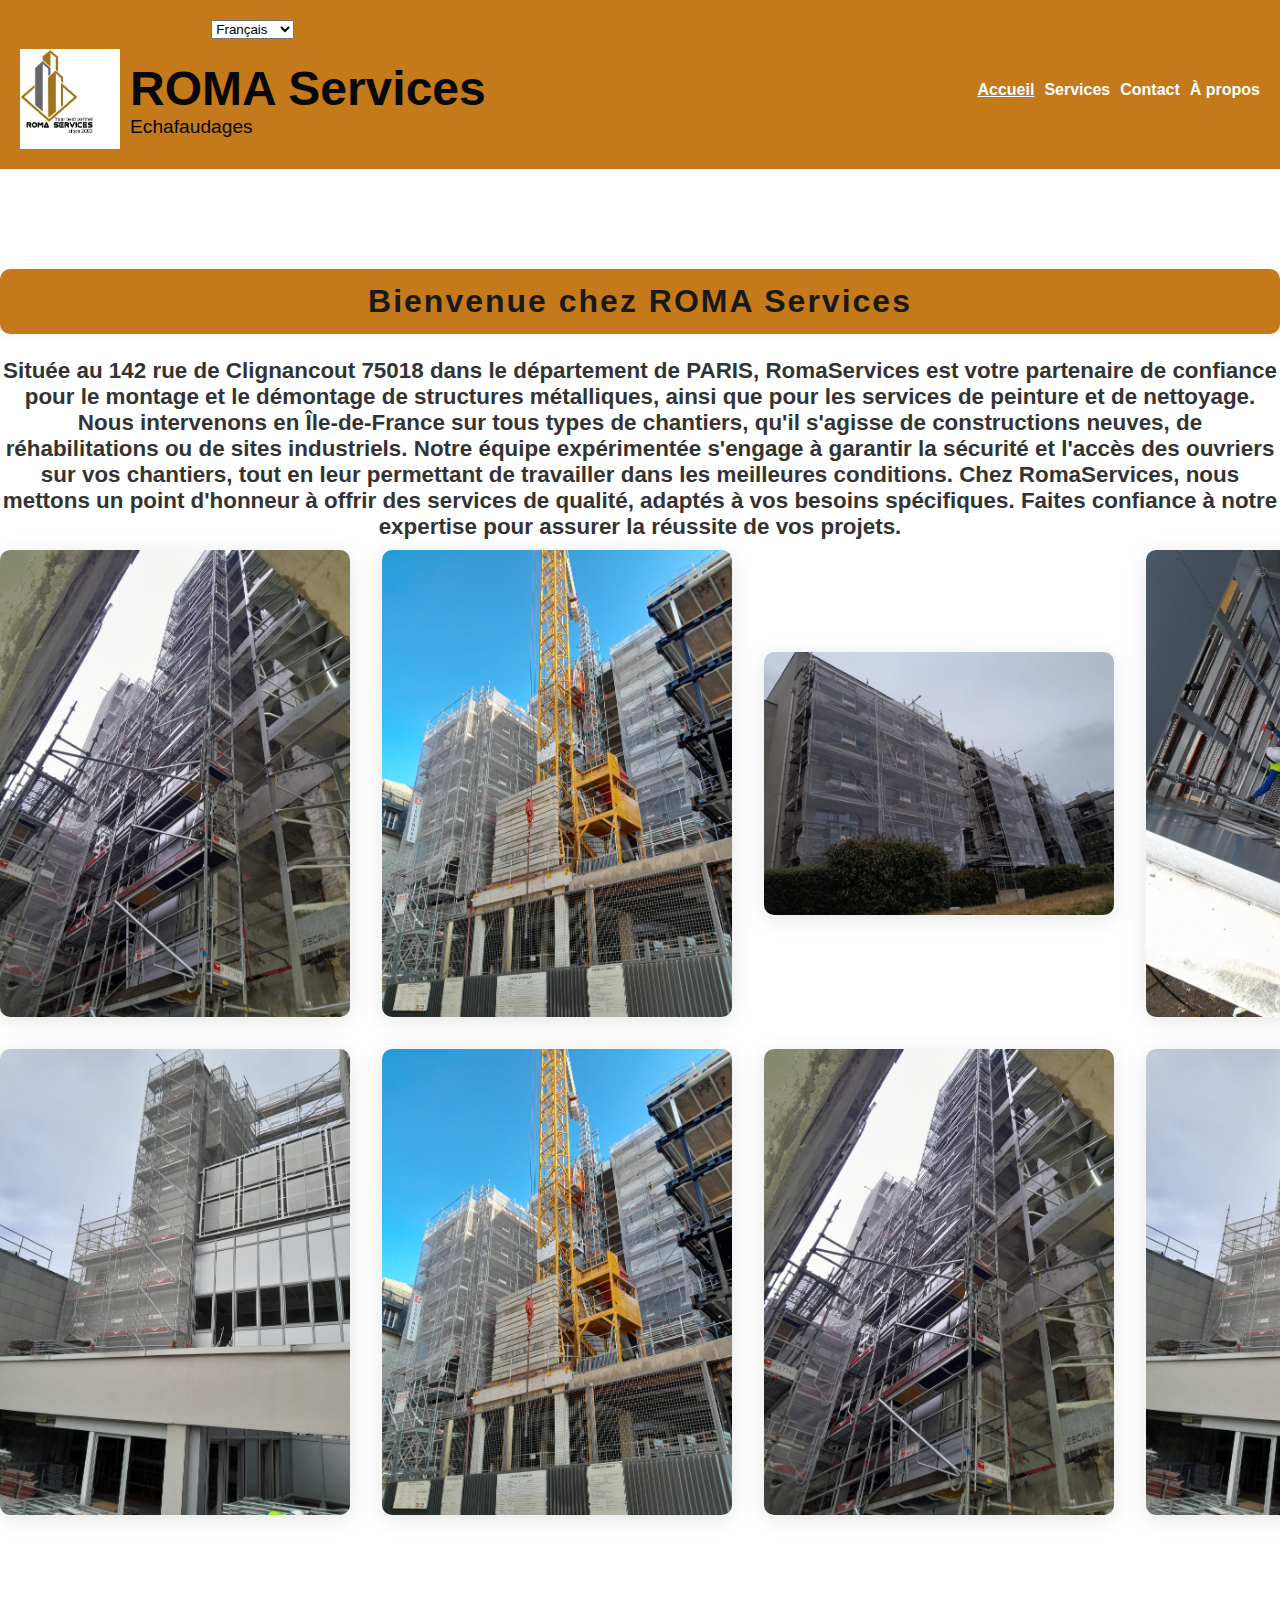
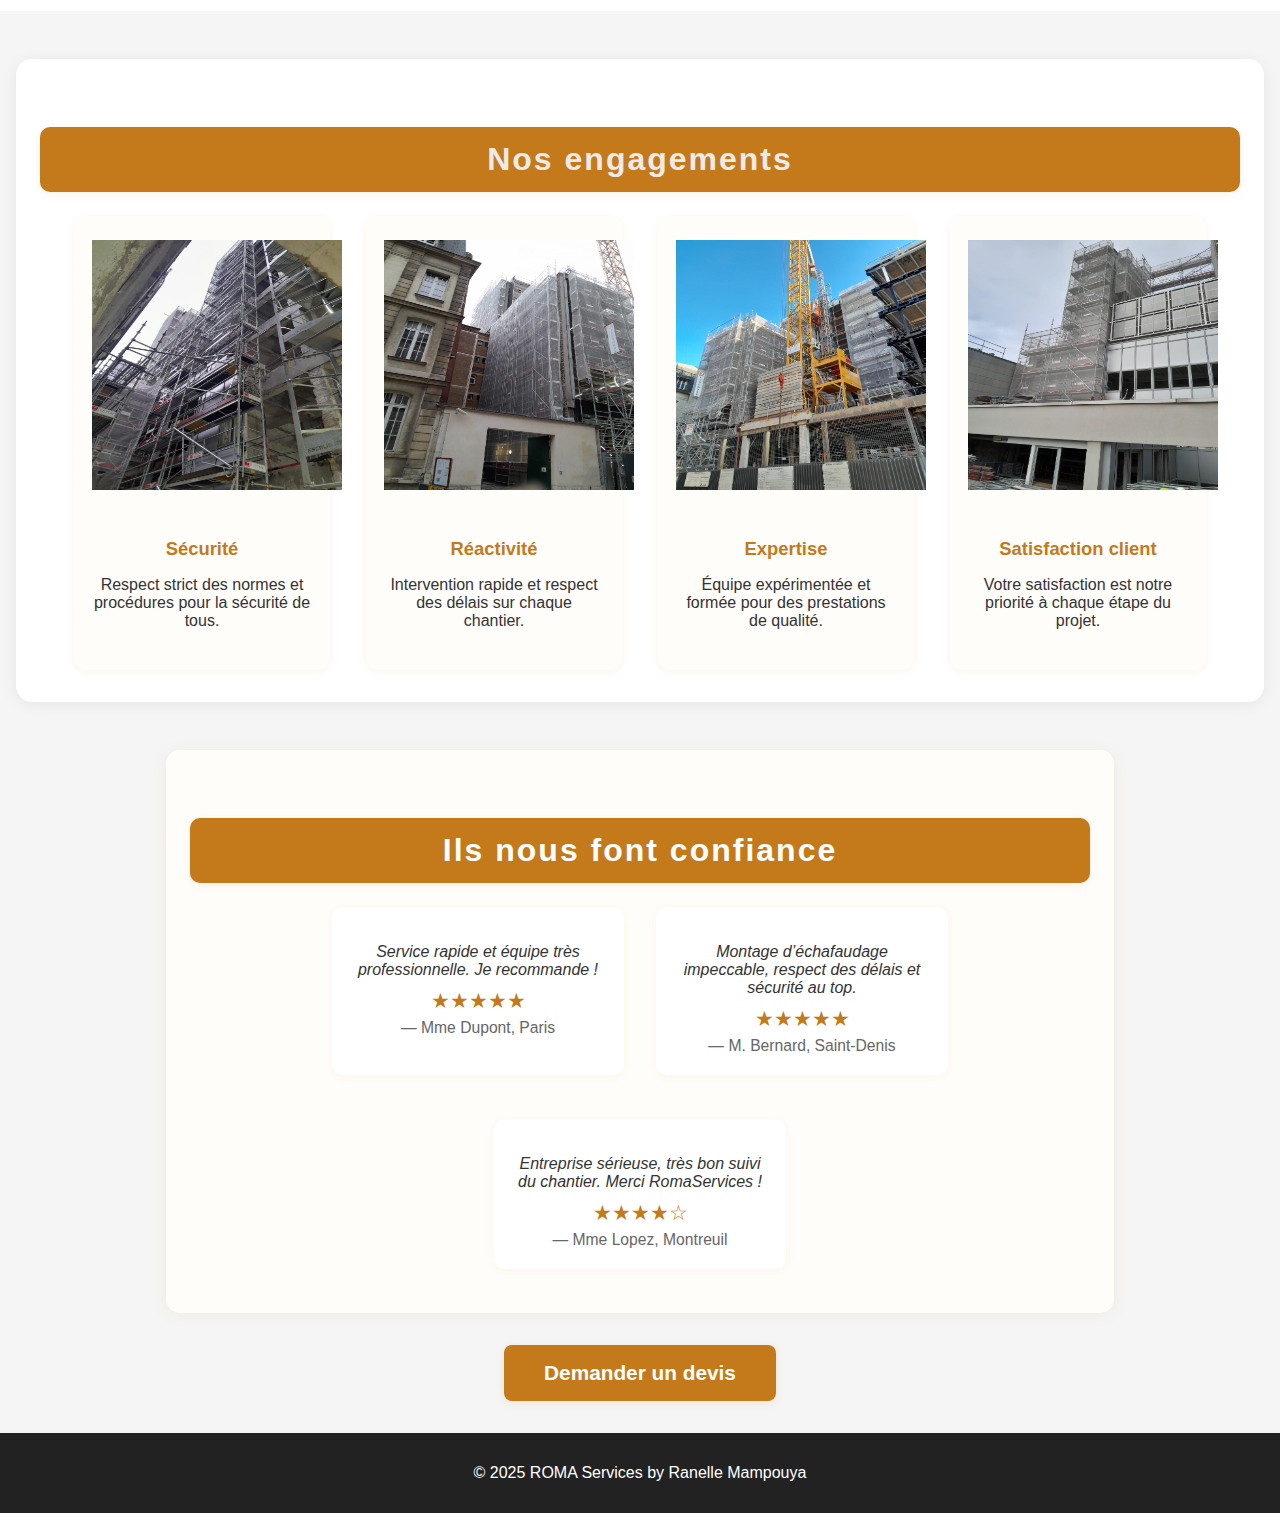
<file: index.html>
<!DOCTYPE html>
<html lang="fr">
<head>
    <meta charset="UTF-8">
    <meta name="viewport" content="width=device-width, initial-scale=1.0">
    <title>ROMAservices - your best partner </title>
    
    <link rel="stylesheet" href="styles.css">
</head>
<body>
    <header>
        <div>
            <!-- Sélecteur de langue à gauche -->
            <div>
                <select id="lang-select" aria-label="Sélecteur de langue">
                    <option value="fr">Français</option>
                    <option value="en">English</option>
                    <option value="es">Español</option>
                    <option value="zh">中文</option>
                    <option value="ru">Русский</option>
                    <option value="ar">العربية</option>
                    <option value="pt">Português</option>
                    <option value="de">Deutsch</option>
                    <option value="it">Italiano</option>
                </select>
         
    <div class="logo-titre">
    <img src="image/LOGOROMAservices.png" alt="RomaServices Logo" width="100" height="100">
    <div>
       <h1 data-i18n="header.title">ROMA Services</h1>
        <p data-i18n="header.tagline">Echafaudages</p>
    </div>
</div>
        </div>
        <nav>
            <ul>
                <li><a href="index.html" data-i18n="nav.home">Accueil</a></li>
                <li><a href="services.html" data-i18n="nav.services">Services</a></li>
                <li><a href="contact.html" data-i18n="nav.contact">Contact</a></li>
                <li><a href="apropos.html" data-i18n="nav.about">À propos</a></li>
                
            </ul>
        </nav>
    </header>
         
    <main>
        <section>
            <h2 data-i18n="welcome.title">Bienvenue chez ROMA Services</h2>

            <h3 data-i18n="welcome.text">Située au 142 rue de Clignancout 75018 dans le département de PARIS, RomaServices est votre partenaire de confiance pour le montage et le démontage de structures métalliques, ainsi que pour les services de peinture et de nettoyage. Nous intervenons en Île-de-France sur tous types de chantiers, qu'il s'agisse de constructions neuves, de réhabilitations ou de sites industriels. Notre équipe expérimentée s'engage à garantir la sécurité et l'accès des ouvriers sur vos chantiers, tout en leur permettant de travailler dans les meilleures conditions. Chez RomaServices, nous mettons un point d'honneur à offrir des services de qualité, adaptés à vos besoins spécifiques. Faites confiance à notre expertise pour assurer la réussite de vos projets.</h3>




         <div class="img-texte">  
            <img src="image/ParisBd.jpg" alt="RomaServices Illustration" width="500" height="500"
     class="img-comment" data-comment="Chantier à Paris BD HAUSSMAN, client : Entreprise X">
<img src="image/legendreParis.jpg" alt="RomaServices Illustration" width="500" height="500"
     class="img-comment" data-comment="Chantier à legendreParis 17, client : MLk Entreprise">

            <img src="image/chantierbatiment.jpg" alt="RomaServices Illustration" width="500" height="500">
          <img src="image/ia.jpg" alt="RomaServices Illustration" width="500" height="500">
          <img src="image/rueCardinet.jpg" alt="RomaServices Illustration" width="500" height="500">
</p> 
        </div>

        <div class="img-texte">
             
            
            <img src="image/Paris13.jpg" alt="RomaServices Illustration" width="500" height="500">
             <img src="image/legendreParis.jpg" alt="RomaServices Illustration" width="500" height="500">
            <img src="image/ParisBd.jpg" alt="RomaServices Illustration" width="500" height="500">
            <img src="image/rueItalie.jpg" alt="RomaServices Illustration" width="500" height="500">
            <img src="image/ia.jpg" alt="RomaServices Illustration" width="500" height="500">
            </div>
        </div>


            
           
        </section>
    </main>


        <section class="engagements">
            <h2 data-i18n="engagements.title">Nos engagements</h2>
            <div class="engagements-list">
                <div class="engagement">
                    <img src="image/ParisBd.jpg" alt="Sécurité" width="60" height="60">
                    <h4 data-i18n="engagements.security.title">Sécurité</h4>
                    <p data-i18n="engagements.security.text">Respect strict des normes et procédures pour la sécurité de tous.</p>
                </div>
                <div class="engagement">
                    <img src="image/rueCardinet.jpg" alt="Réactivité" width="60" height="60">
                    <h4 data-i18n="engagements.reactivity.title">Réactivité</h4>
                    <p data-i18n="engagements.reactivity.text">Intervention rapide et respect des délais sur chaque chantier.</p>
                </div>
                <div class="engagement">
                    <img src="image/legendreParis.jpg" alt="Expertise" width="60" height="60">
                    <h4 data-i18n="engagements.expertise.title">Expertise</h4>
                    <p data-i18n="engagements.expertise.text">Équipe expérimentée et formée pour des prestations de qualité.</p>
                </div>
                <div class="engagement">
                    <img src="image/rueItalie.jpg" alt="Satisfaction client" width="60" height="60">
                    <h4 data-i18n="engagements.satisfaction.title">Satisfaction client</h4>
                    <p data-i18n="engagements.satisfaction.text">Votre satisfaction est notre priorité à chaque étape du projet.</p>
                </div>
            </div>
        </section>
    

    <section class="temoignages">
    <h2 data-i18n="testimonials.title">Ils nous font confiance</h2>
    <div class="temoignages-list">
        <div class="temoignage">
            <p class="avis" data-i18n="testimonials.one.text">“Service rapide et équipe très professionnelle. Je recommande !”</p>
            <div class="etoiles">★★★★★</div>
            <span class="auteur" data-i18n="testimonials.one.author">— Mme Dupont, Paris</span>
        </div>
        <div class="temoignage">
            <p class="avis" data-i18n="testimonials.two.text">“Montage d’échafaudage impeccable, respect des délais et sécurité au top.”</p>
            <div class="etoiles">★★★★★</div>
            <span class="auteur" data-i18n="testimonials.two.author">— M. Bernard, Saint-Denis</span>
        </div>
        <div class="temoignage">
            <p class="avis" data-i18n="testimonials.three.text">“Entreprise sérieuse, très bon suivi du chantier. Merci RomaServices !”</p>
            <div class="etoiles">★★★★☆</div>
            <span class="auteur" data-i18n="testimonials.three.author">— Mme Lopez, Montreuil</span>
        </div>
    </div>
</section>
<div class="cta-section">
    <a href="contact.html" class="cta-btn" data-i18n="cta.button">Demander un devis</a>
</div>



    <footer>
        <p data-i18n="footer.copy">&copy; 2025 ROMA Services by Ranelle Mampouya</p>
    </footer>
    <script src="Script.js"></script>
</body>
</html>
</file>
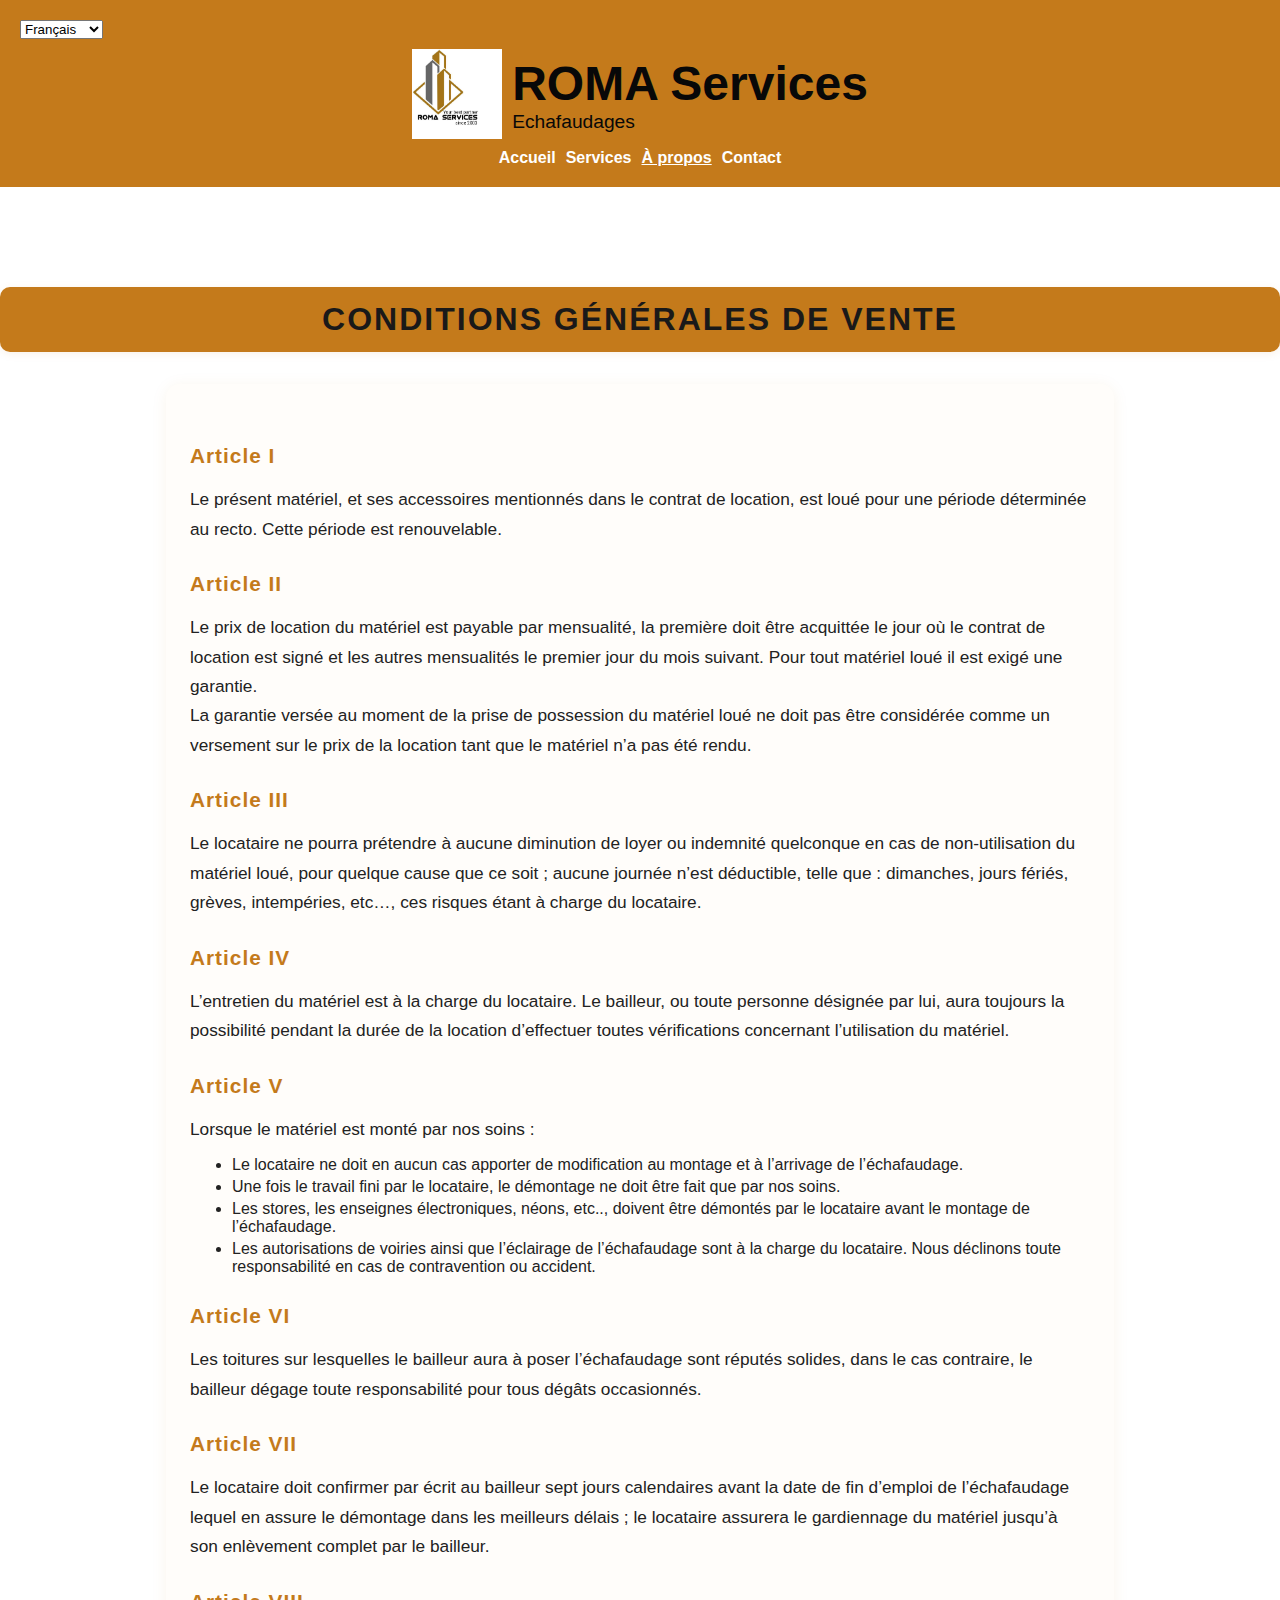
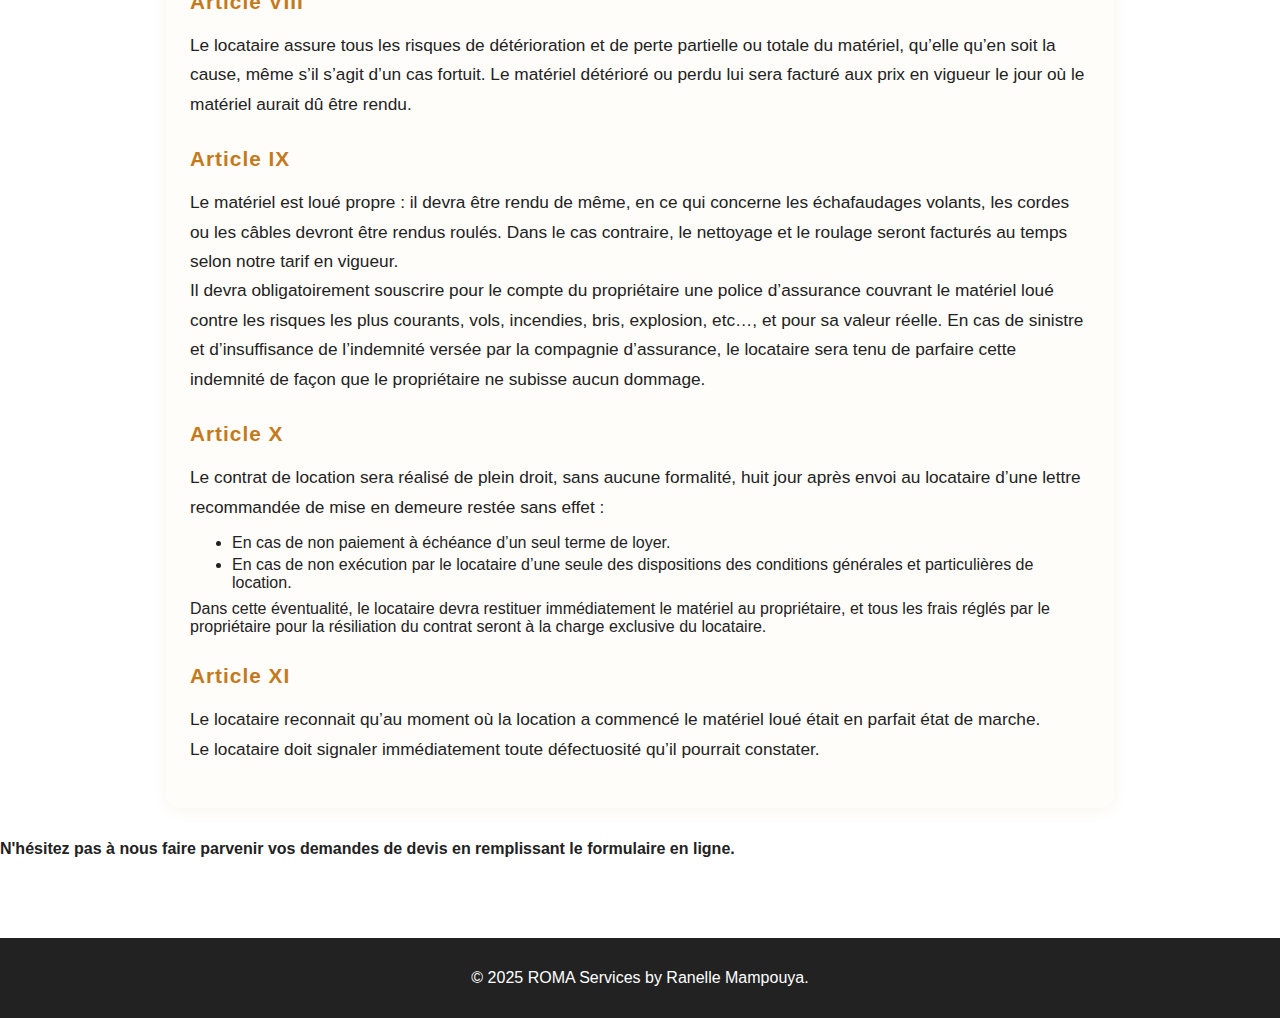
<file: apropos.html>
<!DOCTYPE html>
<html lang="fr">
<head>
    <meta charset="UTF-8">
    <meta name="viewport" content="width=device-width, initial-scale=1.0">
    <title>À propos - ROMAservices</title>
    <link rel="stylesheet" href="styles.css">
</head>
<body>
    <header>     
           
 <div>
     <select id="lang-select" aria-label="Sélecteur de langue">
         <option value="fr">Français</option>
         <option value="en">English</option>
         <option value="es">Español</option>
         <option value="zh">中文</option>
         <option value="ru">Русский</option>
         <option value="ar">العربية</option>
         <option value="pt">Português</option>
         <option value="de">Deutsch</option>
         <option value="it">Italiano</option>
     </select>
 </div>
<div class="logo-titre">
    <img src="image/LOGOROMAservices.png" alt="RomaServices Logo" width="90" height="90">
    <div>
        <h1 data-i18n="header.title">ROMA Services</h1>
        <p data-i18n="header.tagline">Echafaudages</p>
    </div>
</div>
        <nav>
            <ul>
                <li><a href="index.html" data-i18n="nav.home">Accueil</a></li>
                <li><a href="services.html" data-i18n="nav.services">Services</a></li>
                <li><a href="apropos.html" data-i18n="nav.about">À propos</a></li>
                <li><a href="contact.html" data-i18n="nav.contact">Contact</a></li>
            </ul>
        </nav>
    </header>

    <main>
        <section>
            <h2 data-i18n="about.cgvTitle">CONDITIONS GÉNÉRALES DE VENTE</h2>
            
           
            <div class="cgv-articles" data-i18n="about.cgvContent">
                <!-- full content replaced via locale -->
            </div>
            <p style="margin-top:32px;" data-i18n="about.footerNote"><strong>N'hésitez pas à nous faire parvenir vos demandes de devis en remplissant le formulaire en ligne.</strong></p>
        </section>
    </main>
    <footer>
        <p>&copy; 2025 ROMA Services by Ranelle Mampouya.</p>
    </footer>
    <script src="Script.js"></script>
</body>
</html>
</file>
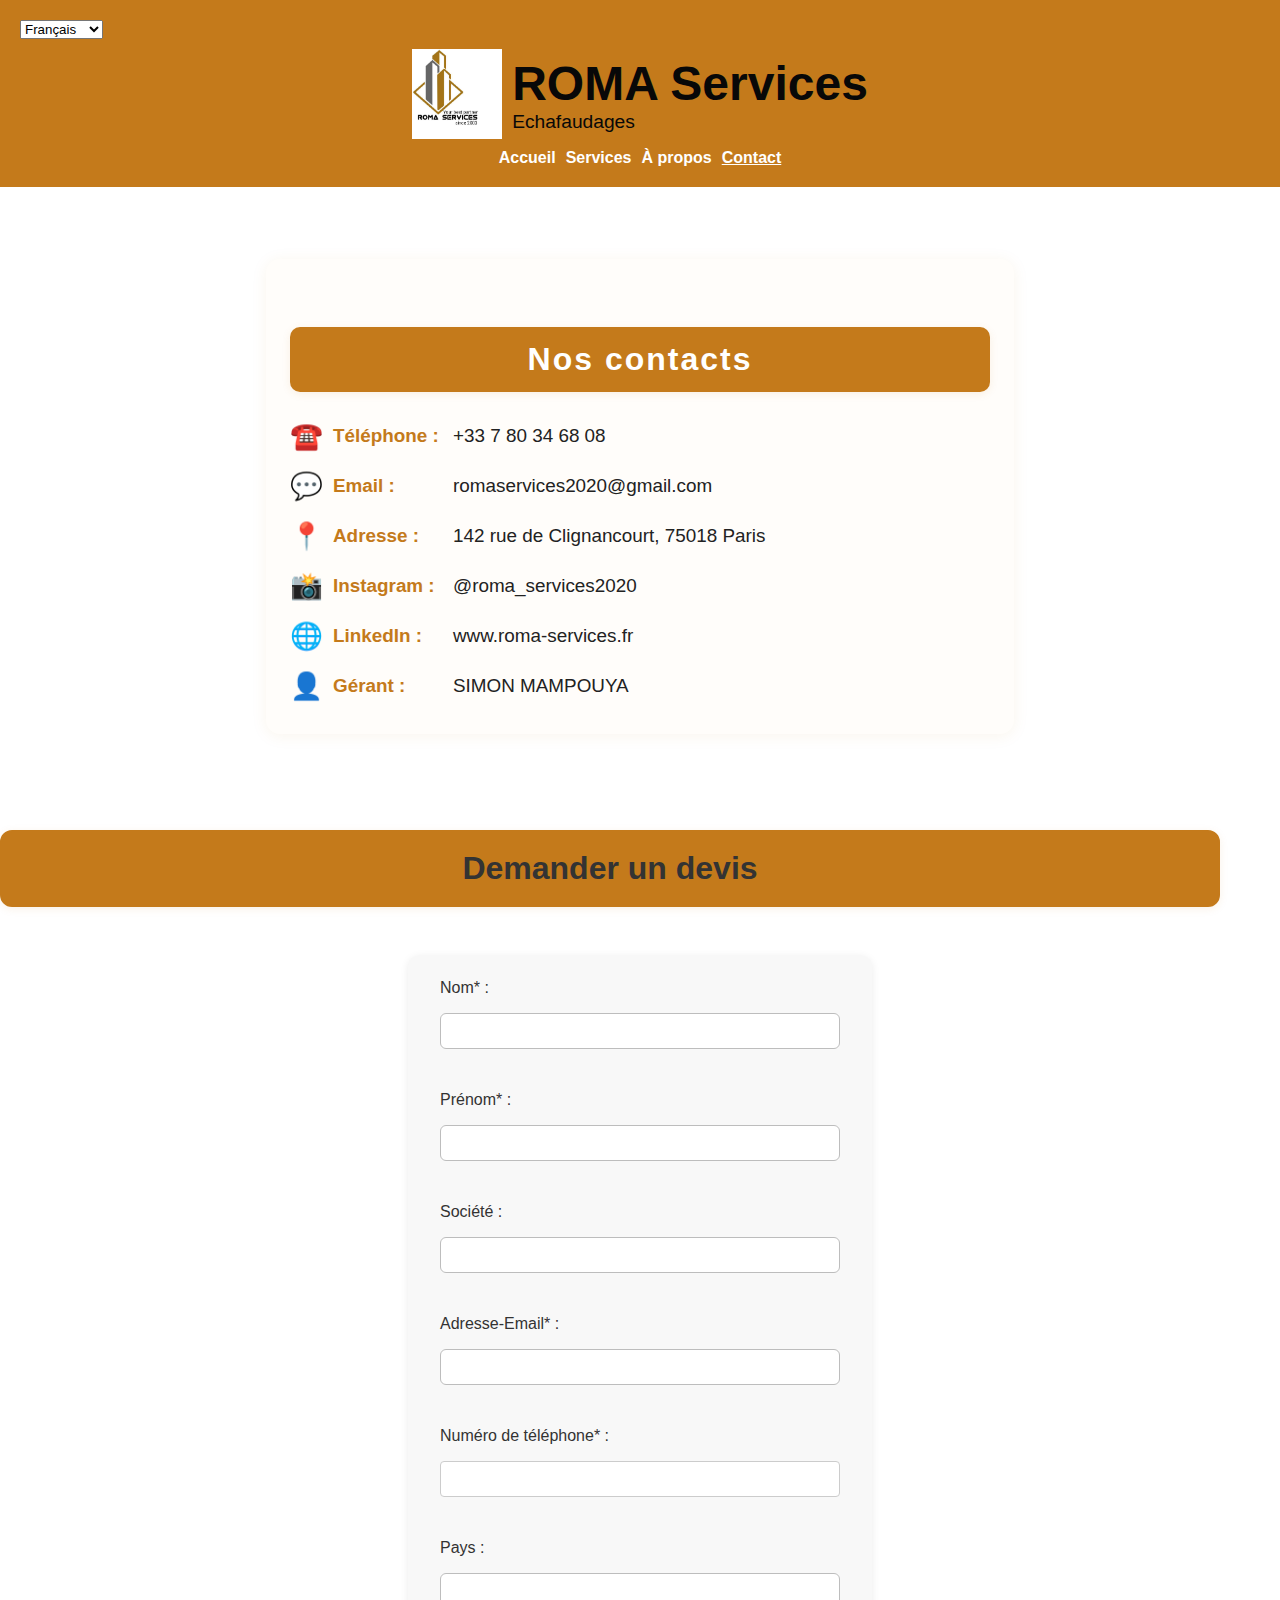
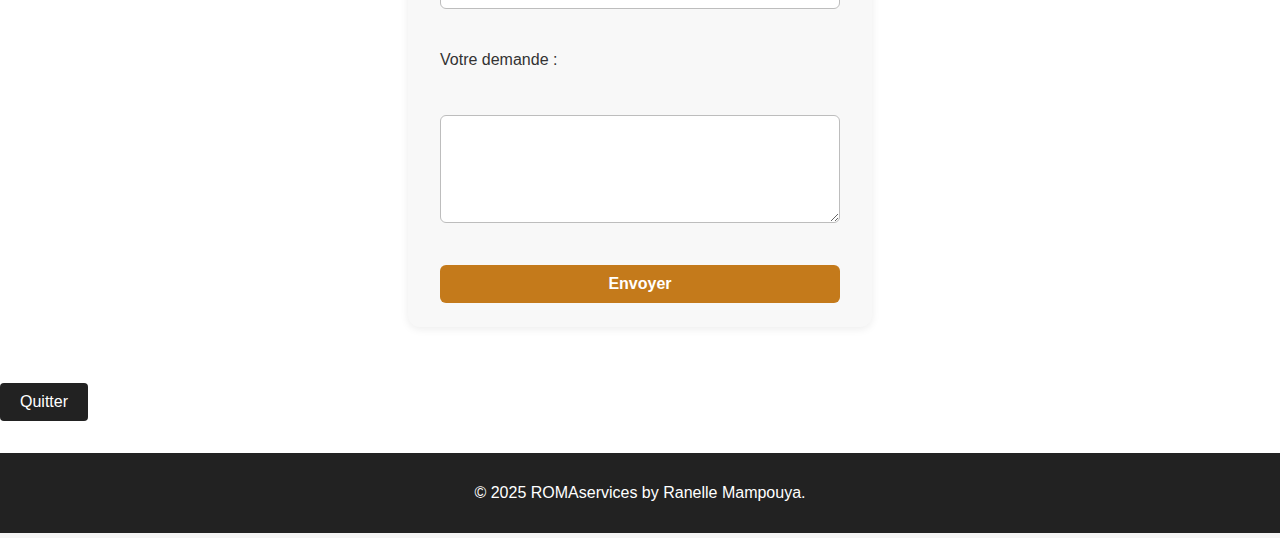
<file: contact.html>
<!DOCTYPE html>
<html lang="fr">
<head>
    <meta charset="UTF-8">
    <meta name="viewport" content="width=device-width, initial-scale=1.0">
    <title>Contact - ROMAservices</title>
    <link rel="stylesheet" href="styles.css">
</head>
<body>
    <header>
 <div>
     <select id="lang-select" aria-label="Sélecteur de langue">
         <option value="fr">Français</option>
         <option value="en">English</option>
         <option value="es">Español</option>
         <option value="zh">中文</option>
         <option value="ru">Русский</option>
         <option value="ar">العربية</option>
         <option value="pt">Português</option>
         <option value="de">Deutsch</option>
         <option value="it">Italiano</option>
     </select>
 </div>
       <div class="logo-titre">
    <img src="image/LOGOROMAservices.png" alt="RomaServices Logo" width="90" height="90">
    <div>
        <h1 data-i18n="header.title">ROMA Services</h1>
        <p data-i18n="header.tagline">Echafaudages</p>
    </div>
</div>
        <nav>
            <ul>
                <li><a href="index.html" data-i18n="nav.home">Accueil</a></li>
                <li><a href="services.html" data-i18n="nav.services">Services</a></li>
                <li><a href="apropos.html" data-i18n="nav.about">À propos</a></li>
                <li><a href="contact.html" data-i18n="nav.contact">Contact</a></li>
            </ul>
        </nav>
    </header>

    <main>
        <section class="contacts-section">
    <h2 data-i18n="contact.title">Nos contacts</h2>
    <div class="contacts-list">
        <div class="contact-item">
            <span class="contact-icon">☎️</span>
            <span class="contact-label" data-i18n="contact.info.phoneLabel">Téléphone :</span>
            <a href="tel:+33780346808" class="contact-link">+33 7 80 34 68 08</a>
        </div>
        <div class="contact-item">
            <span class="contact-icon">💬</span>
            <span class="contact-label" data-i18n="contact.info.emailLabel">Email :</span>
            <a href="mailto:romaservices2020@gmail.com" class="contact-link">romaservices2020@gmail.com</a>
        </div>
        <div class="contact-item">
            <span class="contact-icon">📍</span>
            <span class="contact-label" data-i18n="contact.info.addressLabel">Adresse :</span>
            <span class="contact-link">142 rue de Clignancourt, 75018 Paris</span>
        </div>
        <div class="contact-item">
            <span class="contact-icon">📸</span>
            <span class="contact-label" data-i18n="contact.info.instagramLabel">Instagram :</span>
            <a href="https://www.instagram.com/roma_services2020?igsh=dTkwNWxpZXlqaTdw&utm_source=qr" target="_blank" class="contact-link">@roma_services2020</a>
        </div>
        <div class="contact-item">
            <span class="contact-icon">🌐</span>
            <span class="contact-label" data-i18n="contact.info.websiteLabel">linkedin :</span>
            <a href="https://www.linkedin.com/in/simon-mampouya-3732a267/?originalSubdomain=fr" target="_blank" class="contact-link">www.roma-services.fr</a>
        </div>
        <div class="contact-item">
            <span class="contact-icon">👤</span>
            <span class="contact-label" data-i18n="contact.info.managerLabel">Gérant :</span>
            <span class="contact-link">SIMON MAMPOUYA</span>
        </div>
    </div>
</section>

        <section>
            <h3 class="encadre-h3" data-i18n="contact.formTitle">Demander un devis</h3>
  
    <form>
        <label for="nom" data-i18n="contact.labels.nom">Nom* :</label>
        <input type="text" id="nom" name="nom" required><br>

        <label for="prenom" data-i18n="contact.labels.prenom">Prénom* :</label>
        <input type="text" id="prenom" name="prenom" required><br>

        <label for="societe" data-i18n="contact.labels.societe">Société :</label>
        <input type="text" id="societe" name="societe"><br>

        <label for="email" data-i18n="contact.labels.email">Adresse-Email* :</label>
        <input type="email" id="email" name="email" required><br>

        <label for="telephone" data-i18n="contact.labels.telephone">Numéro de téléphone* :</label>
        <input type="tel" id="telephone" name="telephone" required><br>

        <label for="pays" data-i18n="contact.labels.pays">Pays :</label>
        <input type="text" id="pays" name="pays"><br>

        <label for="message" data-i18n="contact.labels.message">Votre demande :</label><br>
        <textarea id="message" name="message" rows="5" required></textarea><br>

        <button type="submit" data-i18n="contact.submit">Envoyer</button>
    </form>
</section>
        <button id="quitter-btn">Quitter</button>
    </main>

    <footer>
        <p>&copy; 2025 ROMAservices by Ranelle Mampouya.</p>
    </footer>
    <script>
        document.getElementById('quitter-btn').onclick = function() {
            if (confirm("Êtes-vous sûr de quitter ?")) {
                window.location.href = "index.html";
            }
        };
    </script>
    <script src="Script.js"></script>
</body>
</html>
</file>
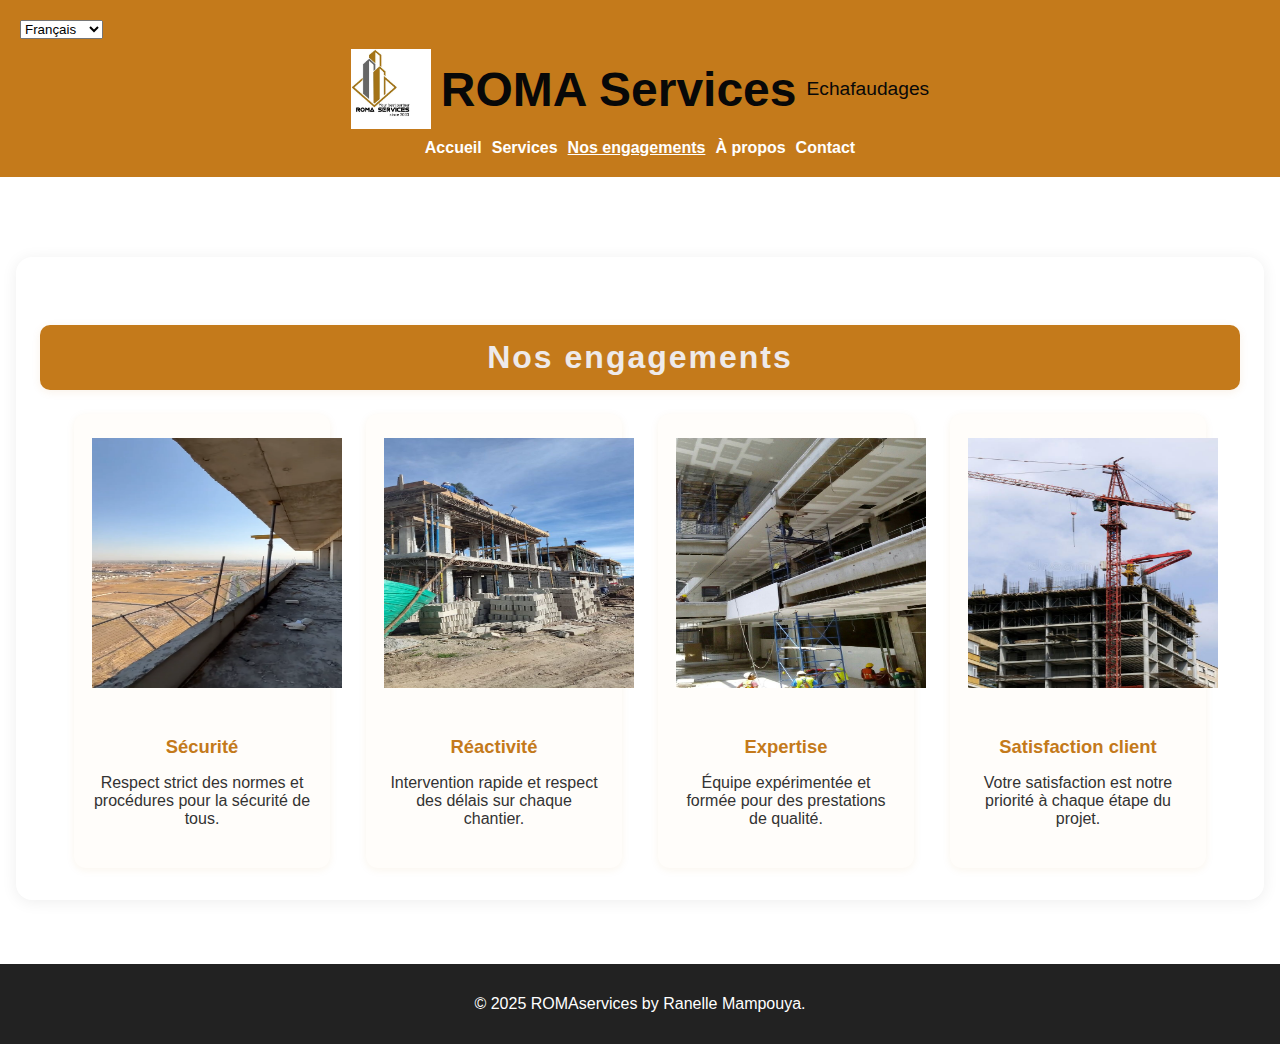
<file: engagement.html>
<!DOCTYPE html>
<html lang="fr">
<head>
    <meta charset="UTF-8">
    <meta name="viewport" content="width=device-width, initial-scale=1.0">
    <title>Nos engagements - ROMAservices</title>
    <link rel="stylesheet" href="styles.css">
</head>
<body>
    <header>
 <div>
     <select id="lang-select" aria-label="Sélecteur de langue">
         <option value="fr">Français</option>
         <option value="en">English</option>
         <option value="es">Español</option>
         <option value="zh">中文</option>
         <option value="ru">Русский</option>
         <option value="ar">العربية</option>
         <option value="pt">Português</option>
         <option value="de">Deutsch</option>
         <option value="it">Italiano</option>
     </select>
 </div>
        <div class="logo-titre">
            <img src="image/LOGOROMAservices.png" alt="RomaServices Logo" width="80" height="80">
            <h1 data-i18n="header.title">ROMA Services</h1>
        <p data-i18n="header.tagline">Echafaudages</p>
        </div>
        <nav>
            <ul>
                <li><a href="index.html" data-i18n="nav.home">Accueil</a></li>
                <li><a href="services.html" data-i18n="nav.services">Services</a></li>
                <li><a href="engagement.html" data-i18n="nav.engagements">Nos engagements</a></li>
                <li><a href="apropos.html" data-i18n="nav.about">À propos</a></li>
                <li><a href="contact.html" data-i18n="nav.contact">Contact</a></li>
            </ul>
        </nav>
    </header>

    <main>
        <section class="engagements">
            <h2 data-i18n="engagements.title">Nos engagements</h2>
            <div class="engagements-list">
                <div class="engagement">
                    <img src="image/ImageVideos - Copie.png" alt="Sécurité" width="60" height="60">
                    <h4>Sécurité</h4>
                    <p>Respect strict des normes et procédures pour la sécurité de tous.</p>
                </div>
                <div class="engagement">
                    <img src="image/imageDeBrique.jpg" alt="Réactivité" width="60" height="60">
                    <h4>Réactivité</h4>
                    <p>Intervention rapide et respect des délais sur chaque chantier.</p>
                </div>
                <div class="engagement">
                    <img src="image/PeutETRePeinture.jpg" alt="Expertise" width="60" height="60">
                    <h4>Expertise</h4>
                    <p>Équipe expérimentée et formée pour des prestations de qualité.</p>
                </div>
                <div class="engagement">
                    <img src="image/ImageDeConstruction.jpg" alt="Satisfaction client" width="60" height="60">
                    <h4>Satisfaction client</h4>
                    <p>Votre satisfaction est notre priorité à chaque étape du projet.</p>
                </div>
            </div>
        </section>
    </main>

    <footer>
        <p>&copy; 2025 ROMAservices by Ranelle Mampouya.</p>
    </footer>
    <script src="Script.js"></script>
</body>
</html>
</file>
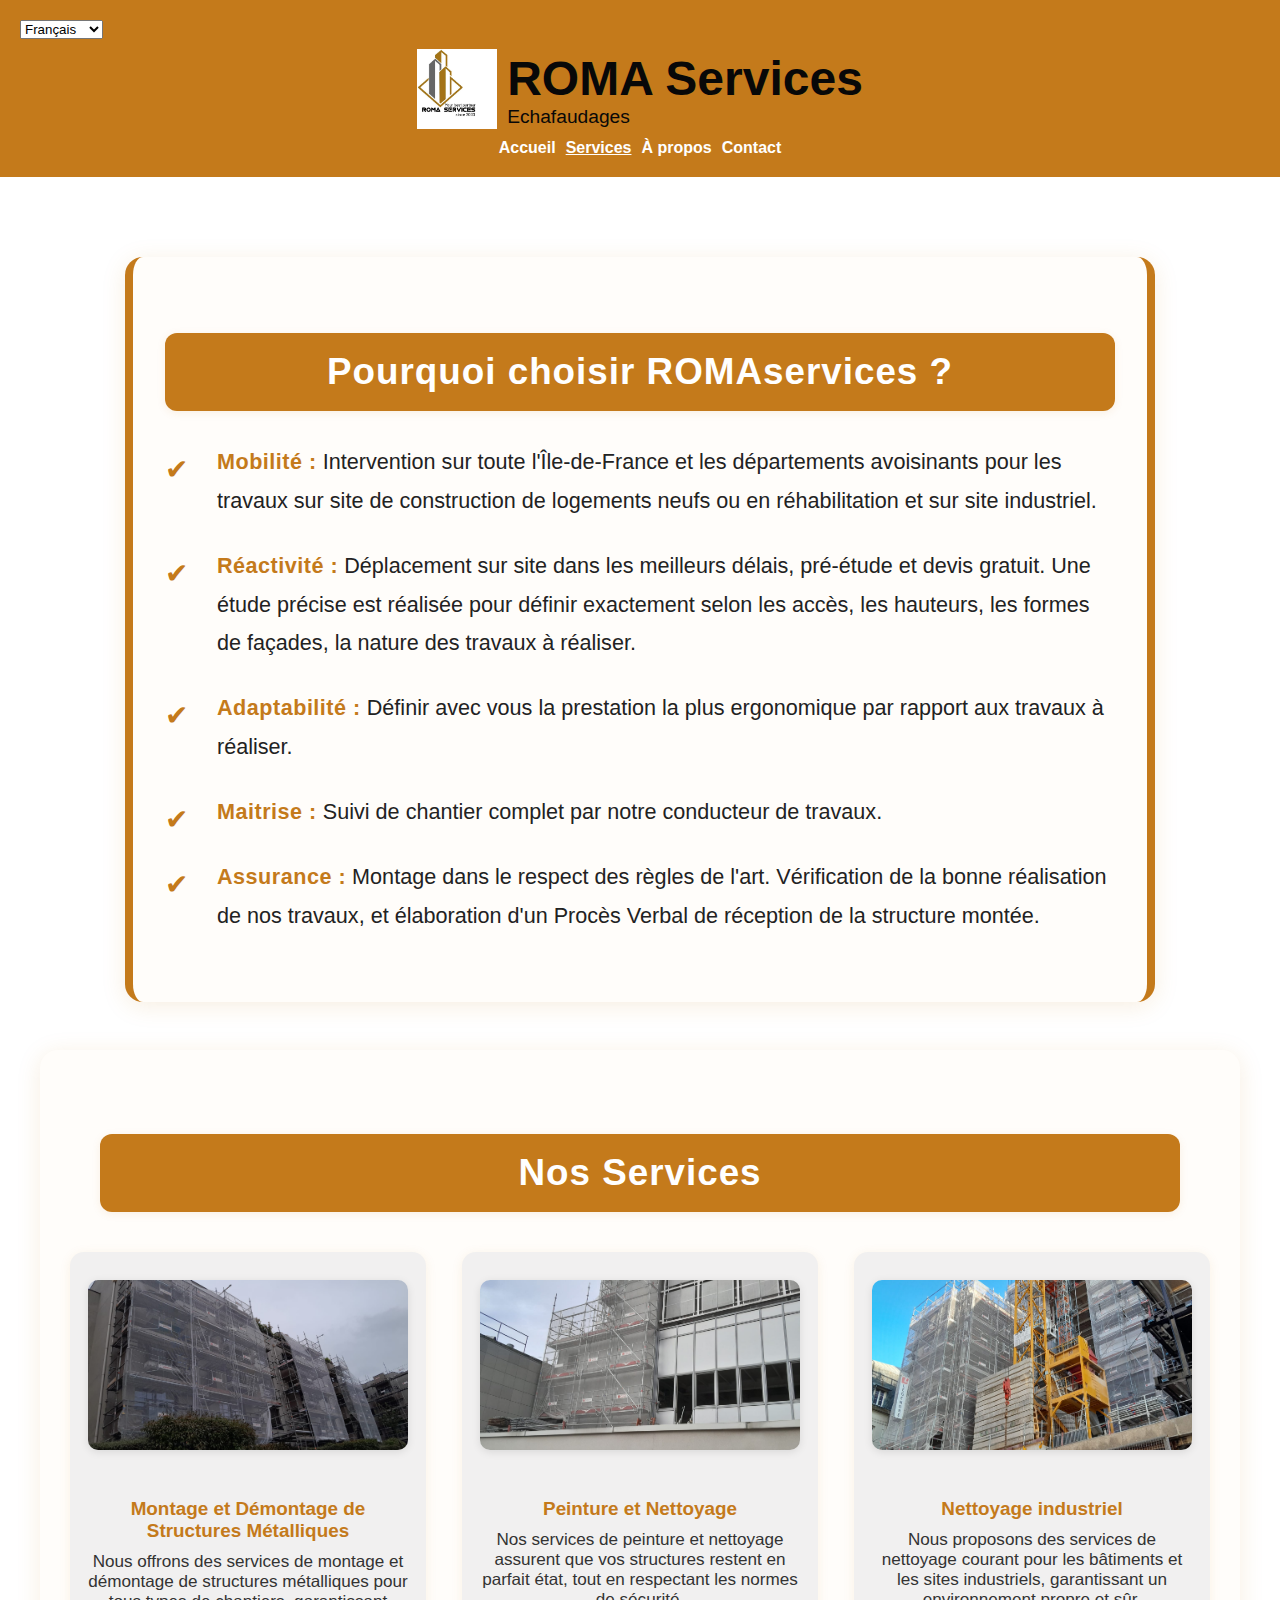
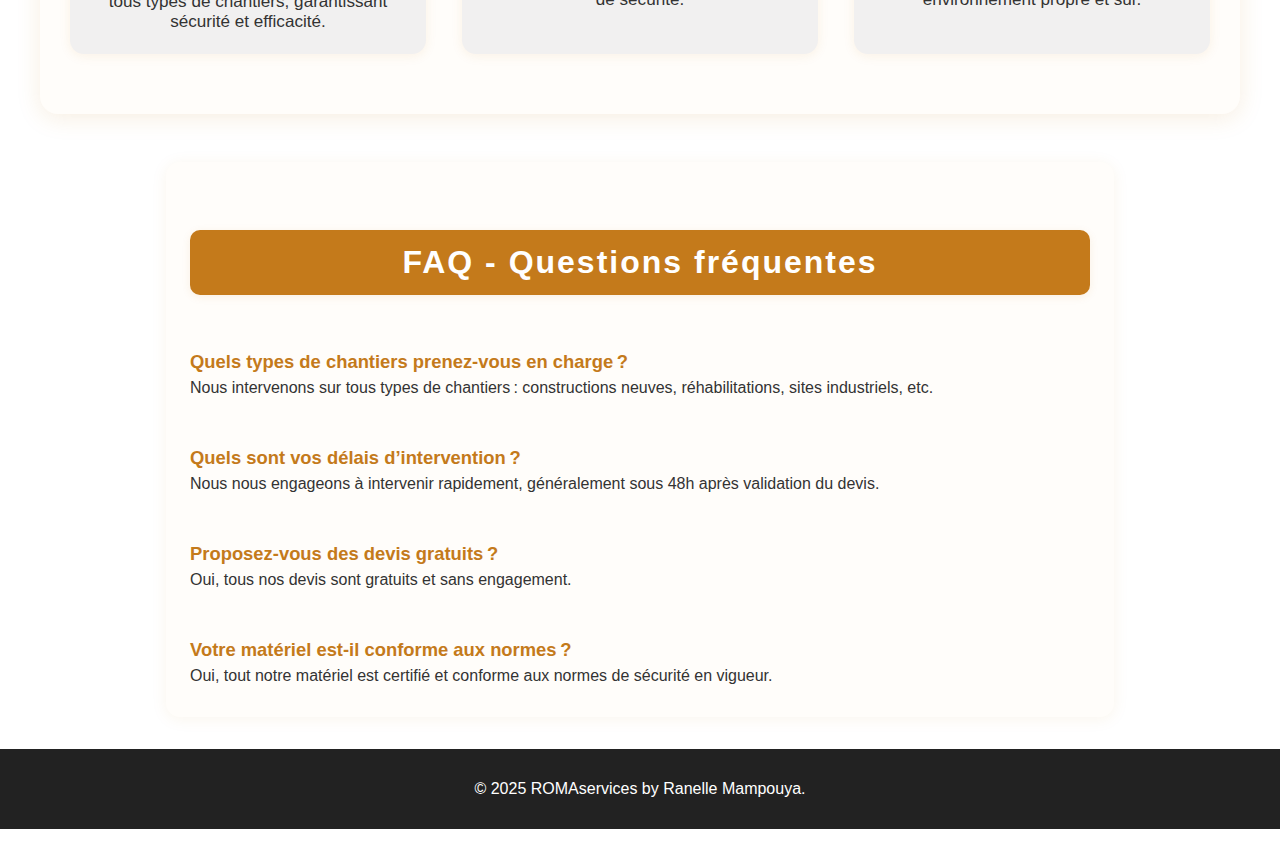
<file: services.html>
<!DOCTYPE html>
<html lang="fr">
<head>
    <meta charset="UTF-8">
      
    <meta name="viewport" content="width=device-width, initial-scale=1.0">
    <title>Services - ROMAservices</title>
    <link rel="stylesheet" href="styles.css">
</head>
<body>
    <header>
 <div>
     <select id="lang-select" aria-label="Sélecteur de langue">
         <option value="fr">Français</option>
         <option value="en">English</option>
         <option value="es">Español</option>
         <option value="zh">中文</option>
         <option value="ru">Русский</option>
         <option value="ar">العربية</option>
         <option value="pt">Português</option>
         <option value="de">Deutsch</option>
         <option value="it">Italiano</option>
     </select>
 </div>
 <div class="logo-titre">
    <img src="image/LOGOROMAservices.png" alt="RomaServices Logo" width="80" height="80">
    <div>
        <h1 style="margin: 0;" data-i18n="header.title">ROMA Services</h1>
        <p style="margin: 0; text-align: left; font-size: 1.2em;" data-i18n="header.tagline">Echafaudages</p>
    </div>
</div>
    <nav>
        <ul>
            <li><a href="index.html" data-i18n="nav.home">Accueil</a></li>
            <li><a href="services.html" data-i18n="nav.services">Services</a></li>
            <li><a href="apropos.html" data-i18n="nav.about">À propos</a></li>
            <li><a href="contact.html" data-i18n="nav.contact">Contact</a></li>
        </ul>
    </nav>
</header>

  <main>


    <section class="atouts">
    <h2 data-i18n="services.why">Pourquoi choisir ROMAservices&nbsp;?</h2>
    <ul>
        <li data-i18n="services.atouts.mobility"><strong>Mobilité :</strong> Intervention sur toute l'Île-de-France et les départements avoisinants pour les travaux sur site de construction de logements neufs ou en réhabilitation et sur site industriel.</li>
        <li data-i18n="services.atouts.reactivity"><strong>Réactivité :</strong> Déplacement sur site dans les meilleurs délais, pré-étude et devis gratuit. Une étude précise est réalisée pour définir exactement selon les accès, les hauteurs, les formes de façades, la nature des travaux à réaliser.</li>
        <li data-i18n="services.atouts.adaptability"><strong>Adaptabilité :</strong> Définir avec vous la prestation la plus ergonomique par rapport aux travaux à réaliser.</li>
        <li data-i18n="services.atouts.mastery"><strong>Maitrise :</strong> Suivi de chantier complet par notre conducteur de travaux.</li>
        <li data-i18n="services.atouts.insurance"><strong>Assurance :</strong> Montage dans le respect des règles de l'art. Vérification de la bonne réalisation de nos travaux, et élaboration d'un Procès Verbal de réception de la structure montée.</li>
    </ul>
</section>

    <section class="nos-services">
    <h2 data-i18n="services.title">Nos Services</h2>
    <div class="services-cards">
        <div class="service-card">
            <img src="image/chantierbatiment.jpg" alt="Montage et Démontage de Structures Métalliques">
            <h4 data-i18n="services.cards.metal.title">Montage et Démontage de Structures Métalliques</h4>
            <p data-i18n="services.cards.metal.text">Nous offrons des services de montage et démontage de structures métalliques pour tous types de chantiers, garantissant sécurité et efficacité.</p>
        </div>
        <div class="service-card">
            <img src="image/rueItalie.jpg" alt="Peinture et Nettoyage">
            <h4 data-i18n="services.cards.paint.title">Peinture et Nettoyage</h4>
            <p data-i18n="services.cards.paint.text">Nos services de peinture et nettoyage assurent que vos structures restent en parfait état, tout en respectant les normes de sécurité.</p>
        </div>
        <div class="service-card">
            <img src="image/legendreParis.jpg" alt="Nettoyage industriel">
            <h4 data-i18n="services.cards.cleaning.title">Nettoyage industriel</h4>
            <p data-i18n="services.cards.cleaning.text">Nous proposons des services de nettoyage courant pour les bâtiments et les sites industriels, garantissant un environnement propre et sûr.</p>
        </div>
    </div>
</section>

         <section class="faq">
    <h2 data-i18n="services.faq.title">FAQ - Questions fréquentes</h2>
    <div class="faq-list">
        <div class="faq-item">
            <h4 data-i18n="services.faq.q1">Quels types de chantiers prenez-vous en charge ?</h4>
            <p data-i18n="services.faq.a1">Nous intervenons sur tous types de chantiers : constructions neuves, réhabilitations, sites industriels, etc.</p>
        </div>
        <div class="faq-item">
            <h4 data-i18n="services.faq.q2">Quels sont vos délais d’intervention ?</h4>
            <p data-i18n="services.faq.a2">Nous nous engageons à intervenir rapidement, généralement sous 48h après validation du devis.</p>
        </div>
        <div class="faq-item">
            <h4 data-i18n="services.faq.q3">Proposez-vous des devis gratuits ?</h4>
            <p data-i18n="services.faq.a3">Oui, tous nos devis sont gratuits et sans engagement.</p>
        </div>
        <div class="faq-item">
            <h4 data-i18n="services.faq.q4">Votre matériel est-il conforme aux normes ?</h4>
            <p data-i18n="services.faq.a4">Oui, tout notre matériel est certifié et conforme aux normes de sécurité en vigueur.</p>
        </div>
    </div>
</section>

    <footer>
        <p>&copy; 2025 ROMAservices by Ranelle Mampouya.</p>
    </footer>
</main>  
    <script src="Script.js"></script>
</file>
<file: styles.css>
body {
    font-family: Arial, sans-serif;
    margin: auto;
    padding: auto;
    background: #f5f5f5;
    color: #222;
}

header {
    background: #c47a1b;
    color: #080808;
    padding: 20px 0;
    text-align: center;
}
header > div {
    display: flex;
    justify-content: space-between;
    align-items: center;
    padding: 0 40px;
}
nav ul {
    list-style: none;
    padding: 0;
    margin: 10px 0 0 0;
    display: flex;
    justify-content: center;
    gap: 20px;
}

nav a {
    color: #fff;
    text-decoration: none;
    font-weight: bold;
}


nav a:hover {
    text-decoration: underline;
}

main {
    max-width: 800px;
    margin: 30px auto;
    background: #fff;
    padding: 30px;
    border-radius: 8px;
    box-shadow: 0 2px 8px rgba(0,0,0,0.05);
}

h1  {
    margin-top: 0;
    font-size: 3em;
}
h2{
    font-size: 3em;
    margin-top: 20px;
    color: #111;
}
h3 {
    font-size: 1em;
    margin-top: 15px;
}
form {
    display: flex;
    flex-direction: column;
    gap: 15px;
}

input, textarea {
    padding: 8px;
    border: 1px solid #ccc;
    border-radius: 4px;
    font-size: 1em;
}

button {
    background: #222;
    color: #fff;
    border: none;
    padding: 10px 20px;
    border-radius: 4px;
    cursor: pointer;
    font-size: 1em;
}

button:hover {
    background: #444;
}

footer {
    background: #222;
    color: #fff;
    text-align: center;
    padding: 15px 0;
    position: auto;
    width: 100%;
    bottom: 0;
}

.logo-titre {
    display: flex;
    align-items: center;
    gap: 15px;
}

/* Ajoute ceci dans styles.css */

form {
    background: #f8f8f8;
    padding: 24px 32px;
    border-radius: 12px;
    box-shadow: 0 2px 8px rgba(0,0,0,0.08);
    max-width: 400px;
    margin: 24px auto;
    display: flex;
    flex-direction: column;
    gap: 12px;
}

form label {
    font-weight: 500;
    margin-bottom: 4px;
    color: #333;
}

form input[type="text"],
form input[type="email"],
form textarea {
    padding: 8px 10px;
    border: 1px solid #bdbdbd;
    border-radius: 6px;
    font-size: 1rem;
    background: #fff;
    transition: border 0.2s;
}

form input[type="text"]:focus,
form input[type="email"]:focus,
form textarea:focus {
    border: 1.5px solid #0078d7;
    outline: none;
}

form button[type="submit"] {
    background: #c47a1b;
    color: #fff;
    border: none;
    border-radius: 6px;
    padding: 10px 0;
    font-size: 1rem;
    font-weight: bold;
    cursor: pointer;
    transition: background 0.2s;
}

form button[type="submit"]:hover {
    background: #005fa3;
}

.encadre-h3 {
    display: inline-block;
    background: #c47a1b;
    border: 2px solid #c47a1b;
    border-radius: 12px;
    padding: 18px 32px;
   margin: 32px 0 24px 0; /* Ajoute de l'espace en haut */
    box-shadow: 0 2px 8px rgba(196, 122, 27, 0.10);
    font-size: 2em;
    text-align: center;
    width: 90%; /* Réduit un peu la largeur pour l'effet décalé */
}
.img-texte {
    display: flex;
    align-items: center;
    margin-bottom: 32px;
    gap: 32px;
}

.img-texte img {
    max-width: 350px;
    height: auto;
    border-radius: 10px;
    box-shadow: 0 4px 24px rgba(0,0,0,0.10);
}

.img-texte p {
    font-size: 1.1em;
    color: #333;
    max-width: 500px;
}

.img-texte img {
    transition: transform 0.4s, box-shadow 0.4s;
}

.img-texte img:hover {
    transform: translateY(-10px) scale(1.04);
    box-shadow: 0 12px 32px rgba(0,0,0,0.18);
}

/* Responsive tweaks */
header > div {
    flex-wrap: wrap;
    padding: 0 20px;
}
.logo-titre {
    display: flex;
    align-items: center;
    justify-content: flex-start;
    gap: 15px;
    margin-top: 16px;
}
.logo-titre h1, .logo-titre p {
    margin: 0;
}
.logo-titre p {
    text-align: left;
    font-size: 1.2em;
}
nav ul {
    flex-wrap: wrap;
    gap: 10px;
}
.services-cards {
    display: flex;
    flex-wrap: wrap;
    gap: 20px;
    justify-content: center;
}
.service-card {
    flex: 1 1 300px;
    max-width: 320px;
    text-align: center;
}
.service-card img {
    max-width: 100%;
    height: auto;
}

@media (max-width: 768px) {
    header > div {
        flex-direction: column;
        align-items: center;
    }
    .logo-titre {
        justify-content: center;
    }
    nav ul {
        flex-direction: column;
        align-items: center;
    }
    nav li {
        margin: 5px 0;
    }
}

@media (max-width: 600px) {
    main {
        padding: 20px;
    }
    h1 {
        font-size: 2em;
    }
    h2 {
        font-size: 2em;
    }
    .img-texte {
        flex-direction: column;
        gap: 16px;
    }
    .encadre-h3 {
        font-size: 1.5em;
        width: 100%;
        padding: 12px 16px;
    }
}


main, section {
    width: 100vw;
    max-width: 100vw;
    margin: 0;
    background: #fff;
    border-radius: 0;
    box-shadow: none;
    padding: 32px 0;
}

h4 {
    font-size: 2em;
    margin-top: 32px;
    margin-bottom: 12px;
}

h5 {
    font-size: 1.5em;
    margin-top: 28px;
    margin-bottom: 10px;
}

h6{
    font-size: 1.2em;
    margin-top: 24px;
    margin-bottom: 8px;
}

.img-textes {
    display: flex;
    align-items: center;
    gap: 32px;
    margin-bottom: 36px;
}

.img-textes img {
    max-width: 350px;
    width: 100%;
    height: auto;
    border-radius: 12px;
    box-shadow: 0 4px 24px rgba(0,0,0,0.13);
    transition: transform 0.4s, box-shadow 0.4s;
}

.img-textes img:hover {
    transform: translateY(-10px) scale(1.05);
    box-shadow: 0 12px 32px rgba(0,0,0,0.18);
}

.img-textes div {
    flex: 1;
}

/* Styles pour la page CGV (apropos.html) */
.cgv-articles {
    background: #fffdfa;
    border-radius: 14px;
    box-shadow: 0 2px 16px rgba(196, 122, 27, 0.08);
    padding: 32px 24px;
    margin: 32px auto;
    max-width: 900px;
}

.cgv-articles h4 {
    color: #c47a1b;
    margin-top: 28px;
    margin-bottom: 8px;
    font-size: 1.3em;
    letter-spacing: 1px;
}

.cgv-articles p {
    color: #222;
    line-height: 1.7;
    margin-bottom: 12px;
    font-size: 1.08em;
}

.cgv-articles ul {
    margin: 8px 0 8px 24px;
    padding-left: 18px;
}

.cgv-articles li {
    margin-bottom: 4px;
    font-size: 1em;
}

h2 {
    text-align: center;
    color: #c47a1b;
    margin-top: 36px;
    margin-bottom: 18px;
    font-size: 2.2em;
    letter-spacing: 2px;
}

h3 {
    text-align: center;
    color: #333;
    margin-bottom: 10px;
    font-size: 1.4em;
    font-weight: 600;
}

.cgv-articles strong {
    color: #c47a1b;
}

@media (max-width: 700px) {
    .cgv-articles {
        padding: 16px 4vw;
        max-width: 98vw;
    }
    h2 {
        font-size: 1.3em;
    }
}
 .logo-titre {
    display: flex;
    align-items: center;
    justify-content: center;
    gap: 10px;
    margin-top: 10px;
}

.engagements {
    margin: 48px auto 32px auto;
    max-width: 1100px;
    text-align: center;
}

.engagements h2 {
    background: #c47a1b;
    color: #eeeaea;
    padding: 14px 0;
    border-radius: 10px;
    margin-bottom: 24px;
    text-align: center;
    font-size: 2em;
    box-shadow: 0 2px 8px rgba(196,122,27,0.10);
    width: 100%;
    max-width: 100%;
    display: block;
}
.engagements-list {
    display: flex;
    justify-content: center;
    gap: 36px;
    flex-wrap: wrap;
}
.engagement {
    background: #fffdfa;
    border-radius: 12px;
    box-shadow: 0 2px 8px rgba(196,122,27,0.08);
    padding: 24px 18px;
    width: 220px;
    transition: transform 0.2s, box-shadow 0.2s;
}
.engagement:hover {
    transform: translateY(-6px) scale(1.04);
    box-shadow: 0 8px 24px rgba(196,122,27,0.13);
}
.engagement img {
    margin-bottom: 12px;
}
.engagement h4 {
    color: #c47a1b;
    margin-bottom: 8px;
    font-size: 1.15em;
}
.engagements-list img {
    width: 250px;
    height: 250px;
}
.engagement p {
    color: #333;
    font-size: 1em;
}
@media (max-width: 900px) {
    .engagements-list {
        flex-direction: column;
        align-items: center;
        gap: 24px;
    }
    .engagement {
        width: 90%;
    }
}

.temoignages {
    background: #fffdfa;
    border-radius: 14px;
    box-shadow: 0 2px 16px rgba(196, 122, 27, 0.08);
    padding: 32px 24px;
    margin: 48px auto 32px auto;
    max-width: 900px;
    text-align: center;
}
.temoignages h2 {
    background: #c47a1b;
    color: #fff;
    padding: 14px 0;
    border-radius: 10px;
    margin-bottom: 24px;
    text-align: center;
    font-size: 2em;
    box-shadow: 0 2px 8px rgba(196,122,27,0.10);
    width: 100%;
    max-width: 100%;
    display: block;
}

.temoignages-list {
    display: flex;
    gap: 32px;
    justify-content: center;
    flex-wrap: wrap;
}
.temoignage {
    background: #fff;
    border-radius: 10px;
    box-shadow: 0 2px 8px rgba(196,122,27,0.07);
    padding: 20px 16px;
    width: 260px;
    margin-bottom: 12px;
    display: flex;
    flex-direction: column;
    align-items: center;
}
.temoignage .avis {
    font-style: italic;
    margin-bottom: 10px;
    color: #333;
}
.temoignage .etoiles {
    color: #c47a1b;
    font-size: 1.3em;
    margin-bottom: 6px;
}
.temoignage .auteur {
    color: #666;
    font-size: 0.98em;
}
@media (max-width: 800px) {
    .temoignages-list {
        flex-direction: column;
        gap: 18px;
    }
    .temoignage {
        width: 95%;
    }
}

.cta-section {
    text-align: center;
    margin: 32px 0;
}
.cta-btn {
    display: inline-block;
    background: #c47a1b;
    color: #fff;
    padding: 16px 40px;
    border-radius: 8px;
    font-size: 1.3em;
    font-weight: bold;
    text-decoration: none;
    transition: background 0.2s;
    box-shadow: 0 2px 8px rgba(196,122,27,0.13);
}
.cta-btn:hover {
    background: #a05e13;
}

.faq {
    background: #fffdfa;
    border-radius: 14px;
    box-shadow: 0 2px 16px rgba(196, 122, 27, 0.08);
    padding: 32px 24px;
    margin: 48px auto 32px auto;
    max-width: 900px;
}
.faq h2 {
    color: #111111;
    margin-bottom: 24px;
    text-align: center;
}
.faq h2 {
    background: #c47a1b;
    color: #fff;
    padding: 14px 0;
    border-radius: 10px;
    margin-bottom: 24px;
    text-align: center;
    font-size: 2em;
    box-shadow: 0 2px 8px rgba(196,122,27,0.10);
    width: 100%;
    max-width: 100%;
    display: block;
}
.faq-list {
    display: flex;
    flex-direction: column;
    gap: 18px;
}
.faq-item h4 {
    color: #c47a1b;
    margin-bottom: 6px;
    font-size: 1.15em;
}
.faq-item p {
    color: #333;
    margin: 0;
    font-size: 1em;
}

section h2 {
    background: #c47a1b;
    color: #1a1919;
    padding: 14px 0;
    border-radius: 10px;
    margin-bottom: 24px;
    text-align: center;
    font-size: 2em;
    box-shadow: 0 2px 8px rgba(196,122,27,0.10);
    width: 100%;
    max-width: 100%;
    display: block;
}

.atouts {
    background: #fffdfa;
    border-radius: 18px;
    box-shadow: 0 4px 24px rgba(196, 122, 27, 0.13);
    padding: 40px 32px;
    margin: 48px auto 40px auto;
    max-width: 950px;
    border-left: 8px solid #c47a1b;
    border-right: 8px solid #c47a1b;
    transition: box-shadow 0.3s;
}
.atouts:hover {
    box-shadow: 0 8px 32px rgba(196, 122, 27, 0.18);
}
.atouts h2 {
    background: #c47a1b;
    color: #fff;
    padding: 18px 0;
    border-radius: 12px;
    margin-bottom: 32px;
    text-align: center;
    font-size: 2.3em;
    box-shadow: 0 2px 8px rgba(196,122,27,0.10);
    width: 100%;
    max-width: 100%;
    display: block;
    letter-spacing: 1px;
}
.atouts ul {
    list-style: none;
    padding: 0;
    margin: 0;
}
.atouts li {
    font-size: 1.35em;
    color: #222;
    margin-bottom: 26px;
    line-height: 1.8;
    padding-left: 52px;
    position: relative;
    font-family: 'Segoe UI', Arial, sans-serif;
}
.atouts li::before {
    content: "✔";
    color: #c47a1b;
    font-size: 1.3em;
    position: absolute;
    left: 0;
    top: 2px;
}
.atouts strong {
    color: #c47a1b;
    font-weight: bold;
    letter-spacing: 0.5px;
}
@media (max-width: 700px) {
    .atouts {
        padding: 18px 4vw;
        max-width: 99vw;
        border-left: 4px solid #c47a1b;
        border-right: 4px solid #c47a1b;
    }
    .atouts h2 {
        font-size: 1.3em;
        padding: 10px 0;
    }
    .atouts li {
        font-size: 1.05em;
        padding-left: 32px;
    }
}

.apropos-atouts {
    background: #fffdfa;
    border-radius: 18px;
    box-shadow: 0 4px 24px rgba(196, 122, 27, 0.13);
    padding: 40px 32px;
    margin: 48px auto 40px auto;
    max-width: 950px;
    border-left: 8px solid #c47a1b;
    border-right: 8px solid #c47a1b;
    transition: box-shadow 0.3s;
}
.apropos-atouts:hover {
    box-shadow: 0 8px 32px rgba(196, 122, 27, 0.18);
}
.apropos-atouts h2 {
    background: #c47a1b;
    color: #fff;
    padding: 18px 0;
    border-radius: 12px;
    margin-bottom: 32px;
    text-align: center;
    font-size: 2.3em;
    box-shadow: 0 2px 8px rgba(196,122,27,0.10);
    width: 100%;
    max-width: 100%;
    display: block;
    letter-spacing: 1px;
}
.apropos-atouts ul {
    list-style: none;
    padding: 0;
    margin: 0;
}
.apropos-atouts li {
    font-size: 1.35em;
    color: #222;
    margin-bottom: 26px;
    line-height: 1.8;
    padding-left: 52px;
    position: relative;
    font-family: 'Segoe UI', Arial, sans-serif;
}
.apropos-atouts li::before {
    content: "✔";
    color: #c47a1b;
    font-size: 1.3em;
    position: absolute;
    left: 0;
    top: 2px;
}
.apropos-atouts strong {
    color: #c47a1b;
    font-weight: bold;
    letter-spacing: 0.5px;
}
@media (max-width: 700px) {
    .apropos-atouts {
        padding: 18px 4vw;
        max-width: 99vw;
        border-left: 4px solid #c47a1b;
        border-right: 4px solid #c47a1b;
    }
    .apropos-atouts h2 {
        font-size: 1.3em;
        padding: 10px 0;
    }
    .apropos-atouts li {
        font-size: 1.05em;
        padding-left: 32px;
    }
}
.contacts-section {
    background: #fffdfa;
    border-radius: 14px;
    box-shadow: 0 2px 16px rgba(196, 122, 27, 0.08);
    padding: 32px 24px;
    margin: 40px auto 32px auto;
    max-width: 700px;
}
.contacts-section h2 {
    background: #c47a1b;
    color: #fff;
    padding: 14px 0;
    border-radius: 10px;
    margin-bottom: 28px;
    text-align: center;
    font-size: 2em;
    box-shadow: 0 2px 8px rgba(196,122,27,0.10);
    width: 100%;
    max-width: 100%;
    display: block;
}
.contacts-list {
    display: flex;
    flex-direction: column;
    gap: 18px;
}
.contact-item {
    display: flex;
    align-items: center;
    font-size: 1.18em;
    color: #222;
    gap: 10px;
}
.contact-icon {
    font-size: 1.4em;
    color: #c47a1b;
}
.contact-label {
    font-weight: bold;
    color: #c47a1b;
    min-width: 110px;
}
.contact-link {
    color: #222;
    text-decoration: none;
    word-break: break-all;
}
.contact-link:hover {
    text-decoration: underline;
    color: #c47a1b;
}
@media (max-width: 900px) {
    body {
        font-size: 1em;
    }
    .logo-titre {
        flex-direction: column !important;
        align-items: center !important;
        gap: 4px !important;
        padding: 0 !important;
    }
    .logo-titre img {
        width: 60px !important;
        height: 60px !important;
    }
    .logo-titre h1 {
        font-size: 1.1em !important;
    }
    nav ul {
        flex-direction: column;
        gap: 8px;
    }
    section, .contacts-section, .faq, .atouts, .apropos-atouts {
        padding: 12px 2vw !important;
        max-width: 99vw !important;
    }
    .cgv-articles {
        padding: 0 2vw !important;
        font-size: 1em;
    }
    .cgv-articles ul {
        padding-left: 18px;
    }
    .cgv-articles h4 {
        font-size: 1.1em;
        margin-top: 18px;
    }
}

@media (max-width: 600px) {
    body {
        font-size: 0.98em;
    }
    .cgv-articles {
        font-size: 0.98em;
    }
    section h2, .contacts-section h2 {
        font-size: 1.1em !important;
        padding: 8px 0 !important;
    }
}
.engagements {
    background: #fff;
    border-radius: 16px;
    box-shadow: 0 2px 16px rgba(0,0,0,0.07);
    padding: 32px 24px;
    margin: 48px auto 32px auto;
    max-width: 1200px;
    width: 95%;
}
@media (max-width: 900px) {
    .engagements {
        max-width: 900px;
        width: 900px;
        padding: 16px 2vw;
        margin: 24px 0;
        border-radius: 8px;
    }
}

.nos-services {
    background: #fffdfa;
    border-radius: 18px;
    box-shadow: 0 4px 24px rgba(196, 122, 27, 0.13);
    padding: 48px 0 40px 0;
    margin: 48px auto 40px auto;
    max-width: 1200px;
    width: 95%;
}
.nos-services h2 {
    background: #c47a1b;
    color: #fff;
    padding: 18px 0;
    border-radius: 12px;
    margin-bottom: 40px;
    text-align: center;
    font-size: 2.3em;
    box-shadow: 0 2px 8px rgba(196,122,27,0.10);
    width: 90%;
    max-width: 100%;
    display: block;
    letter-spacing: 1px;
    margin-left: auto;
    margin-right: auto;
}
.services-cards {
    display: flex;
    gap: 36px;
    justify-content: center;
    flex-wrap: wrap;
}
.service-card {
    background: #f1f0f0;
    border-radius: 14px;
    box-shadow: 0 2px 12px rgba(196,122,27,0.09);
    padding: 28px 18px 22px 18px;
    width: 320px;
    display: flex;
    flex-direction: column;
    align-items: center;
    transition: box-shadow 0.2s, transform 0.2s;
    margin-bottom: 20px;
}
.service-card:hover {
    box-shadow: 0 8px 32px rgba(196,122,27,0.16);
    transform: translateY(-8px) scale(1.04);
}
.service-card img {
    width: 100%;
    height: 170px;
    object-fit: cover;
    border-radius: 10px;
    margin-bottom: 16px;
    box-shadow: 0 2px 8px rgba(0,0,0,0.10);
}
.service-card h4 {
    color: #c47a1b;
    margin-bottom: 10px;
    font-size: 1.18em;
    text-align: center;
}
.service-card p {
    color: #333;
    font-size: 1.07em;
    text-align: center;
    margin: 0;
}
@media (max-width: 900px) {
    .services-cards {
        flex-direction: column;
        gap: 18px;
        align-items: center;
    }
    .service-card {
        width: 95vw;
        max-width: 370px;
    }
    .nos-services h2 {
        font-size: 1.3em;
        padding: 10px 0;
    }
}
</file>
